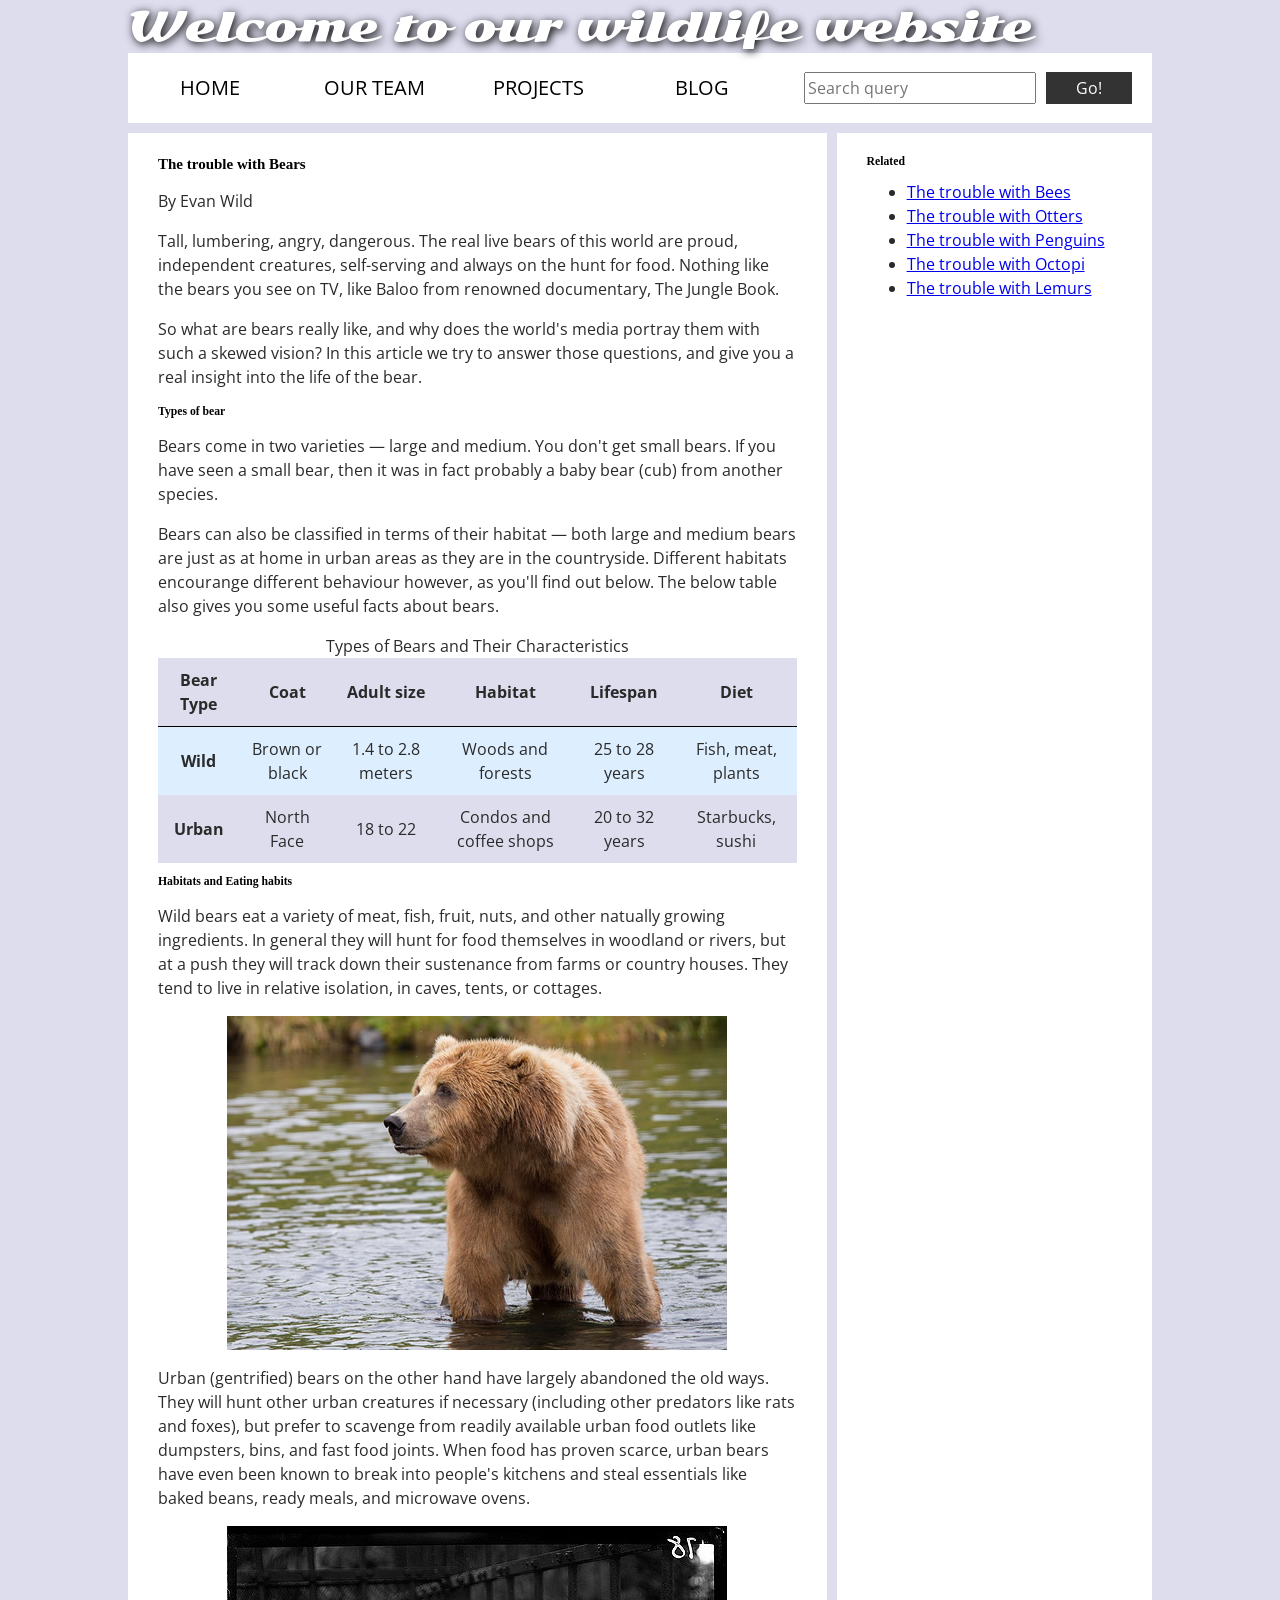
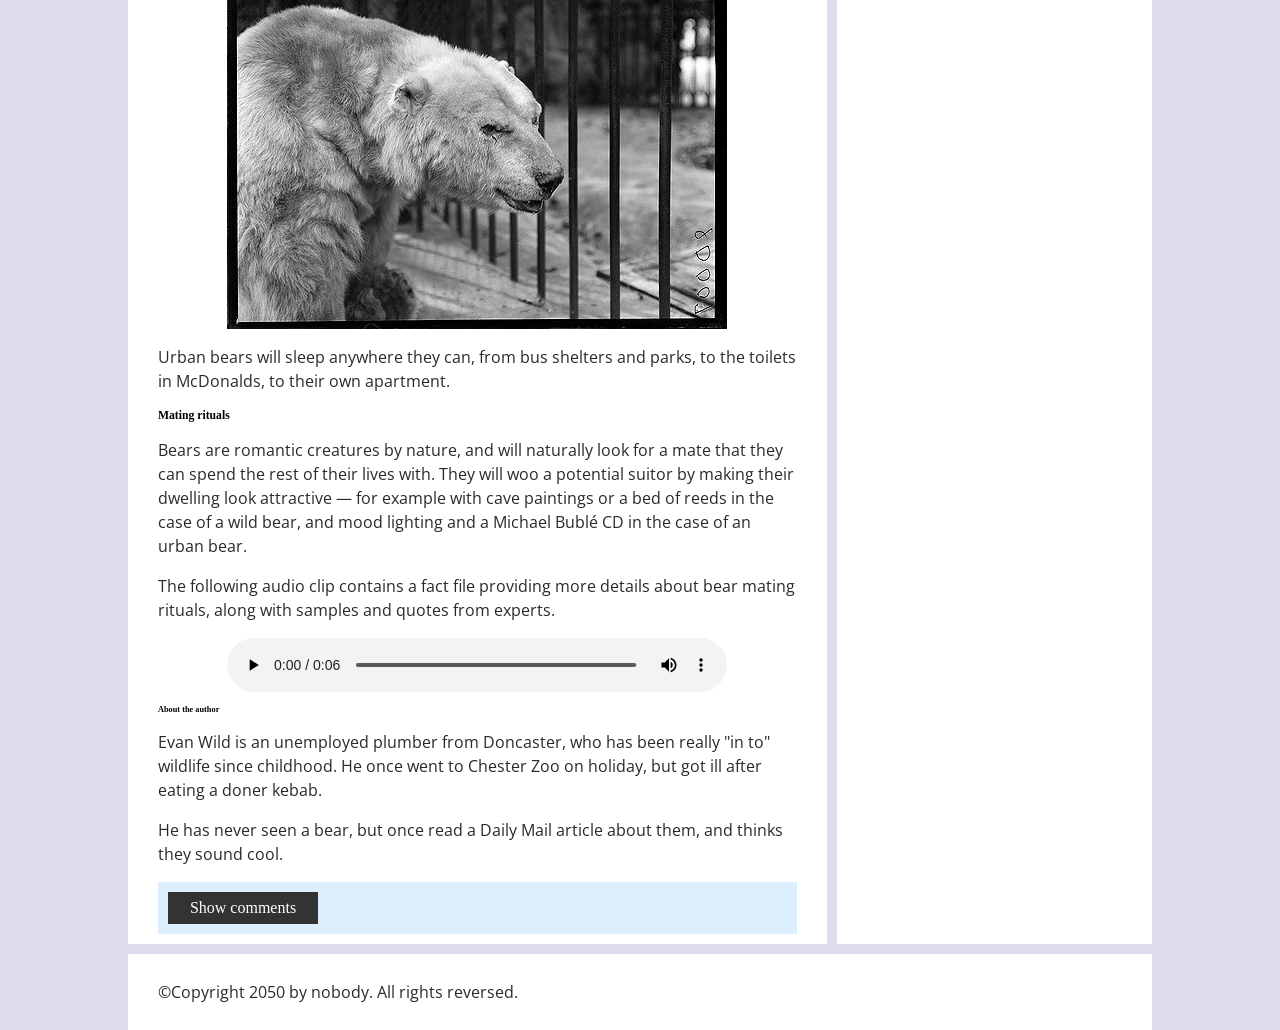
<file: Assignment 5 - Web Accessibility/index.html>
<!--
    Name: Iman Hossein Gholizadeh
    File: index.html
    Date: December 10,2023
    Description: In this assignment we diagnose and fix a number of accessibillity issues in a simple site.
-->
<!DOCTYPE html>
<html>

<head>
  <meta charset="utf-8">
  <title>Accessibility assessment</title>
  <link href="https://fonts.googleapis.com/css?family=Open+Sans+Condensed:300|Sonsie+One" rel="stylesheet"
    type="text/css">
  <link rel="stylesheet" href="style.css">
  <!-- the below three lines are a fix to get HTML5 semantic elements working in old versions of Internet Explorer-->
  <!-- [if lt IE 9]> -->
  <script src="http://html5shiv.googlecode.com/svn/trunk/html5.js"></script>
  <!-- <![endif] -->
</head>

<body>
  <div class="header">
    <font size="7">Welcome to our wildlife website</font>
  </div>
  <nav>
    <ul>
      <li><a href="#">Home</a></li>
      <li><a href="#">Our team</a></li>
      <li><a href="#">Projects</a></li>
      <li><a href="#">Blog</a></li>
    </ul>
    <form class="search">
      <label for="search" class="visually-hidden">Search query</label>
      <input type="search" name="q" id="search" placeholder="Search query">
      <input type="submit" value="Go!">
    </form>

  </nav>
  <main>
    <article>
      <h2>The trouble with Bears</h2>
      <p>By Evan Wild</p>
      <p>Tall, lumbering, angry, dangerous. The real live bears of this world are proud, independent creatures,
        self-serving and always on the hunt for food. Nothing like the bears you see on TV, like Baloo from renowned
        documentary, The Jungle Book.</p>
      <p>So what are bears really like, and why does the world's media portray them with such a skewed vision? In this
        article we try to answer those questions, and give you a real insight into the life of the bear.</p>
      <h3>Types of bear</h3>
      <p>
        Bears come in two varieties — large and medium. You don't get small bears. If you have seen a small bear, then
        it
        was in fact probably a baby bear (cub) from another species.
      </p>
      <p>
        Bears can also be classified in terms of their habitat — both large and medium bears are just as at home in
        urban
        areas as they are in the countryside. Different habitats encourange different behaviour however, as you'll find
        out below. The below table also gives you some useful facts about bears.
      </p>
      <table>
        <caption>Types of Bears and Their Characteristics</caption>
        <thead>
          <tr>
            <th scope="col">Bear Type</th>
            <th scope="col">Coat</th>
            <th scope="col">Adult size</th>
            <th scope="col">Habitat</th>
            <th scope="col">Lifespan</th>
            <th scope="col">Diet</th>
          </tr>
        </thead>
        <tbody>
          <tr>
            <th scope="row">Wild</th>
            <td>Brown or black</td>
            <td>1.4 to 2.8 meters</td>
            <td>Woods and forests</td>
            <td>25 to 28 years</td>
            <td>Fish, meat, plants</td>
          </tr>
          <tr>
            <th scope="row">Urban</th>
            <td>North Face</td>
            <td>18 to 22</td>
            <td>Condos and coffee shops</td>
            <td>20 to 32 years</td>
            <td>Starbucks, sushi</td>
          </tr>
        </tbody>
      </table>

      <h3>Habitats and Eating habits</h3>
      <p>
        Wild bears eat a variety of meat, fish, fruit, nuts, and other natually growing ingredients. In general they
        will
        hunt for food themselves in woodland or rivers, but at a push they will track down their sustenance from farms
        or
        country houses. They tend to live in relative isolation, in caves, tents, or cottages.
      </p>
      <img src="media/wild-bear.jpg">
      <p>
        Urban (gentrified) bears on the other hand have largely abandoned the old ways. They will hunt other urban
        creatures if necessary (including other predators like rats and foxes), but prefer to scavenge from readily
        available urban food outlets like dumpsters, bins, and fast food joints. When food has proven scarce, urban
        bears
        have even been known to break into people's kitchens and steal essentials like baked beans, ready meals, and
        microwave ovens.
      </p>
      <img src="media/urban-bear.jpg">
      <p>
        Urban bears will sleep anywhere they can, from bus shelters and parks, to the toilets in McDonalds, to their own
        apartment.
      </p>
      <h3>Mating rituals</h3>
      <p>Bears are romantic creatures by nature, and will naturally look for a mate that they can spend the rest of
        their
        lives with. They will woo a potential suitor by making their dwelling look attractive — for example with cave
        paintings or a bed of reeds in the case of a wild bear, and mood lighting and a Michael Bublé CD in the case of
        an
        urban bear.</p>
      <p>The following audio clip contains a fact file providing more details about bear mating rituals, along with
        samples
        and quotes from experts.</p>
      <audio controls>
        <source src="media/bear.mp3" type="audio/mp3">
        <source src="media/bear.ogg" type="audio/ogg">
        <p>It looks like your browser doesn't support HTML5 audio players.</p>
        <button onclick="playAudio()">Play</button>
        <button onclick="pauseAudio()">Pause</button>
      </audio>
      <aside>
        <h5>About the author</h5>
        <p>Evan Wild is an unemployed plumber from Doncaster, who has been really "in to" wildlife since childhood. He
          once
          went to Chester Zoo on holiday, but got ill after eating a doner kebab.</p>
        <p>He has never seen a bear, but once read a Daily Mail article about them, and thinks they sound cool.</p>
      </aside>
      <section class="comments">
        <div class="show-hide" tabindex="0" role="button" aria-pressed="false">Show comments</div>
        <div class="comment-wrapper">
          <h3>Add comment</h3>
          <form class="comment-form">
            <div class="flex-pair">
              <label for="name">Your name:</label>
              <input type="text" name="name" id="name" placeholder="Enter your name">
            </div>
            <div class="flex-pair">
              <label for="comment">Your comment:</label>
              <input type="text" name="comment" id="comment" placeholder="Enter your comment">
            </div>
            <div>
              <input type="submit" value="Submit comment">
            </div>
          </form>

          <h3>Comments</h3>
          <ul class="comment-container">
            <li>
              <p>Bob Fossil</p>
              <p>Oh I am so glad you taught me all about the big brown angry guys in the woods. With their sniffing
                little noses and their bad attitudes, they can sure be a menace — I was thinking of putting them all in
                a truck and driving them outta here. I run a zoo, you know.</p>
            </li>
          </ul>
        </div>
      </section>
    </article>
    <div class="secondary">
      <h3>Related</h3>
      <ul>
        <li><a href="#">The trouble with Bees</a></li>
        <li><a href="#">The trouble with Otters</a></li>
        <li><a href="#">The trouble with Penguins</a></li>
        <li><a href="#">The trouble with Octopi</a></li>
        <li><a href="#">The trouble with Lemurs</a></li>
      </ul>
    </div>
  </main>
  <footer>
    <p>©Copyright 2050 by nobody. All rights reversed.</p>
  </footer>
  <script src="main.js"></script>
</body>

</html>
</file>
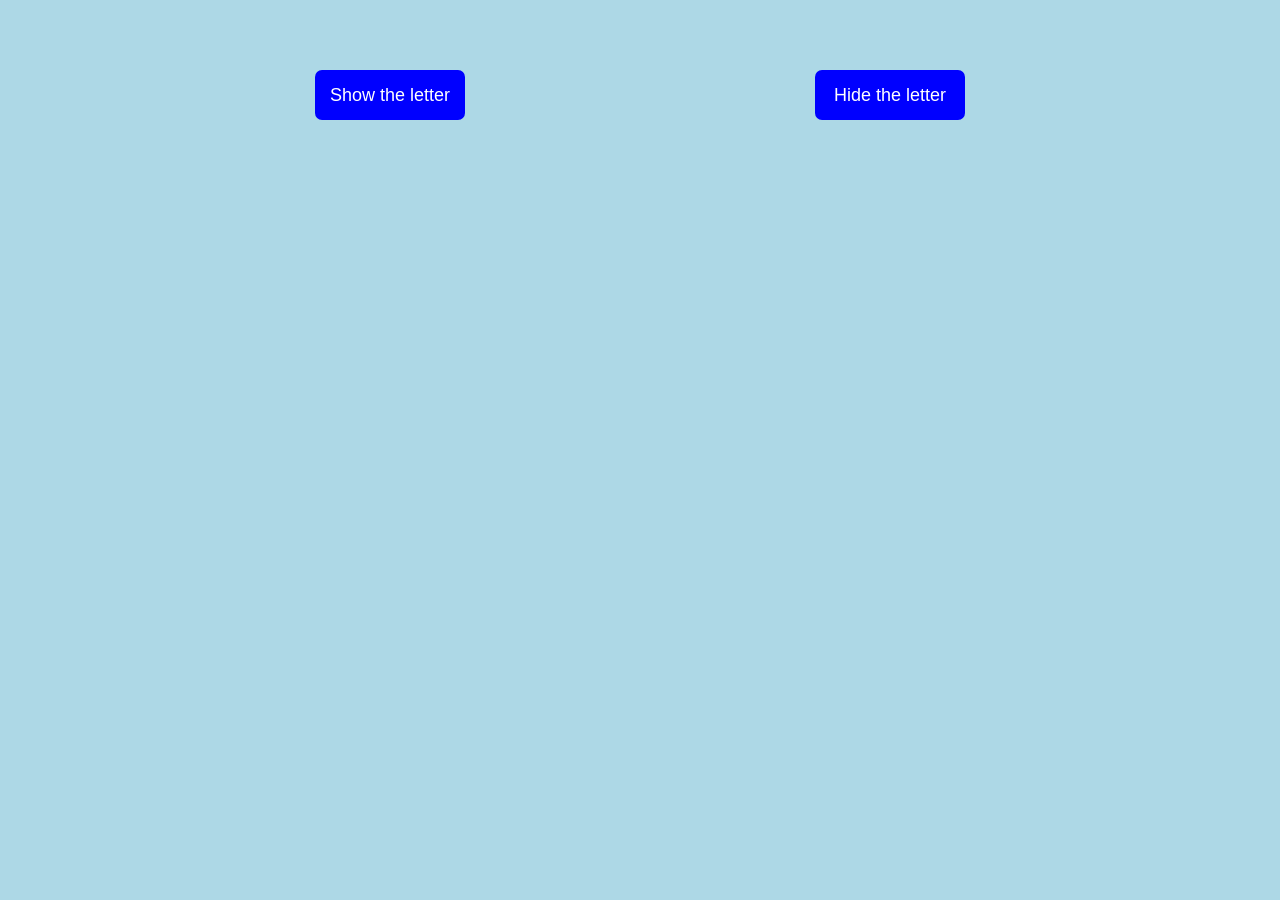
<file: Assingment 1/index.html>
<!--
    Name: Iman Hossein Gholizadeh
    File: index.html
    Date: 17 September 2023
    This is the Assignment 1 page for Web Development - Fundumentals (INFT1206)
-->
<!DOCTYPE html>
<html lang="en">

<head>
    <meta charset="UTF-8">
    <meta name="viewport" content="width=device-width, initial-scale=1.0">
    <meta name="author" content="Dr. Eleanor Gaye">
    <title>Assignment 1</title>
    <link rel="stylesheet" type="text/css" href="style.css">
</head>

<body>
    <div class="show-letter">
        <button id="showButton" class="button">Show the letter</button>
        <button id="hideButton" class="button">Hide the letter</button>
    </div>
    <div id="letter" class="letter">
        <div class="sender">
            <i>
                <strong>Dr. Eleanor Gave</strong><br />
                Awesome Science faculty<br>
                <address>
                    University of Awesome<br>
                    Bobtown, CA 99999,<br>
                    USA<br>
                </address>
                <strong>Tel:</strong>123-456-7890<br />
                <strong>Email:</strong>no_reply@ example.com<br /><br />
                <time>20 January 2016</time>
            </i>
        </div>
        <div class="receiver">
            <i>
                <strong>Miss Eileen Dover</strong><br />
                4321 C1038 Top Edge<br>
                Dover, C79 XXX<br>
                UK<br>
            </i>
        </div>
        <h1>Re: Eileen Dover university application</h1>
        <p>
            Dear Eileen,<br>
            Thank you for your recent application to join us at the
            University of Awesome's science faculty to study as part of your <abbr
                title="Doctor of Philosophy">PhD</abbr> next year. I will answer your questions
            one by one, in the following sections.
        </p>
        <h2>Starting dates</h2>
        <p>
            We are happy to accommodate you starting your study with us at any time, however it would suit us better if
            you could start at the beginning of a semester, the start dates for each one are as follows:
        </p>
        <ul>
            <li>First semester: <time>9 September 2016</time> </li>
            <li>Second semester: <time>15 January 2017</time></li>
            <li>Third semester: <time>2 May 2017</time></li>
        </ul>
        <p>
            Please let me know if this is ok, and if so which start date you would prefer.<br>
            You can find more information about <a
                href="https://durhamcollege.ca/info-for/current-students/important-dates">important university dates</a>
            on our website.
        </p>
        <h2>Subjects of study</h2>
        <p>
            At the Awesome Science Faculty, we have a pretty open-minded research facility — as long as the subjects
            fall somewhere in the realm of science and technology. You seem like an intelligent, dedicated researcher,
            and
            just the kind of person we'd like to have on our team. Saying that, of the ideas you submitted we were most
            intrigued by are as follows, in miler of priority:
        </p>
        <ol>
            <li>Turning H<sub>2</sub>O into wine, and the health benefits of Resveratrol
                (C<sub>14</sub>H<sub>12</sub>O<sub>12</sub>.) </li>
            <li>Measuring the effect on performance of funk bassplayers at temperatures exceeding 30°C (86°F), when the
                audience size exponentially
                increases (effect of 3 &times; 10<sup>3</sup> increasing to 3 &times; 10<sup>4</sup>) </li>
            <li><abbr title="HyperText Markup Language">HTML</abbr> and <abbr title="Cascading Style Sheets">CSS</abbr>
                constructs for representing musical scores.
            </li>
        </ol>
        <p>
            So please can you provide more information on each of these subjects, including how long you'd expect the
            research to take, required staff and other resources, and anything else you think we'd need to know? Thanks.
        </p>
        <h2>Exotic dance moves</h2>
        Yes, you are right! As part of my post-doctorate work, I did study exotic tribal dances. To answer your
        question, my favourite dances are as follows, with definitions:<br>

        <dl>
            <dt>Polynesian chicken dance</dt>
            <dd>A little Imo.m but very influential dance dating back as far as 300<abbr
                    title="Before Christ">BC</abbr>, a whole village
                would dance around in a circle like chickens, to encourage their livestock to be "fruitful".</dd>
            <dt>Icelandic brownian</dt>
            <dd>shuffle Before the Icelanders developed fire as a means of getting warm, they used to practice this
                dance,
                which
                involved huddling dose together iv a circle on the floor, and shuffling their bodies around in
                imperceptibly
                tiny, very rapid movements. One of my fellow students used to say that he thought this dance inspired
                modem
                styles such as Twerking.</dd>
            <dt>Arctic robot dance</dt>
            <dd>An interesting example of historic misinformation, English explorers
                in the 1960s believed to have discovered a new dance style characterised by "robotic", stilted movemen,
                being practiced by inhabitants of Northern Alaska and Canada. Later on however it was discovered that
                they
                were just moving like this because they were really cold.
            </dd>
        </dl>
        For more of my research, see my <a href="https://link.springer.com/article/10.1007/s12119-010-9084-8">exotic
            dance research page.</a><br><br>
        Yours sincerely,<br><br>
        Dr Eleanor Gaye<br><br>
        University of Awesome motto: 'Se awesome to each other." -- The memoirs of Bill S Preston, <abbr
            title="Esquire">Esq</abbr>
    </div>
    <script src="fuctions.js"></script>
</body>

</html>
</file>
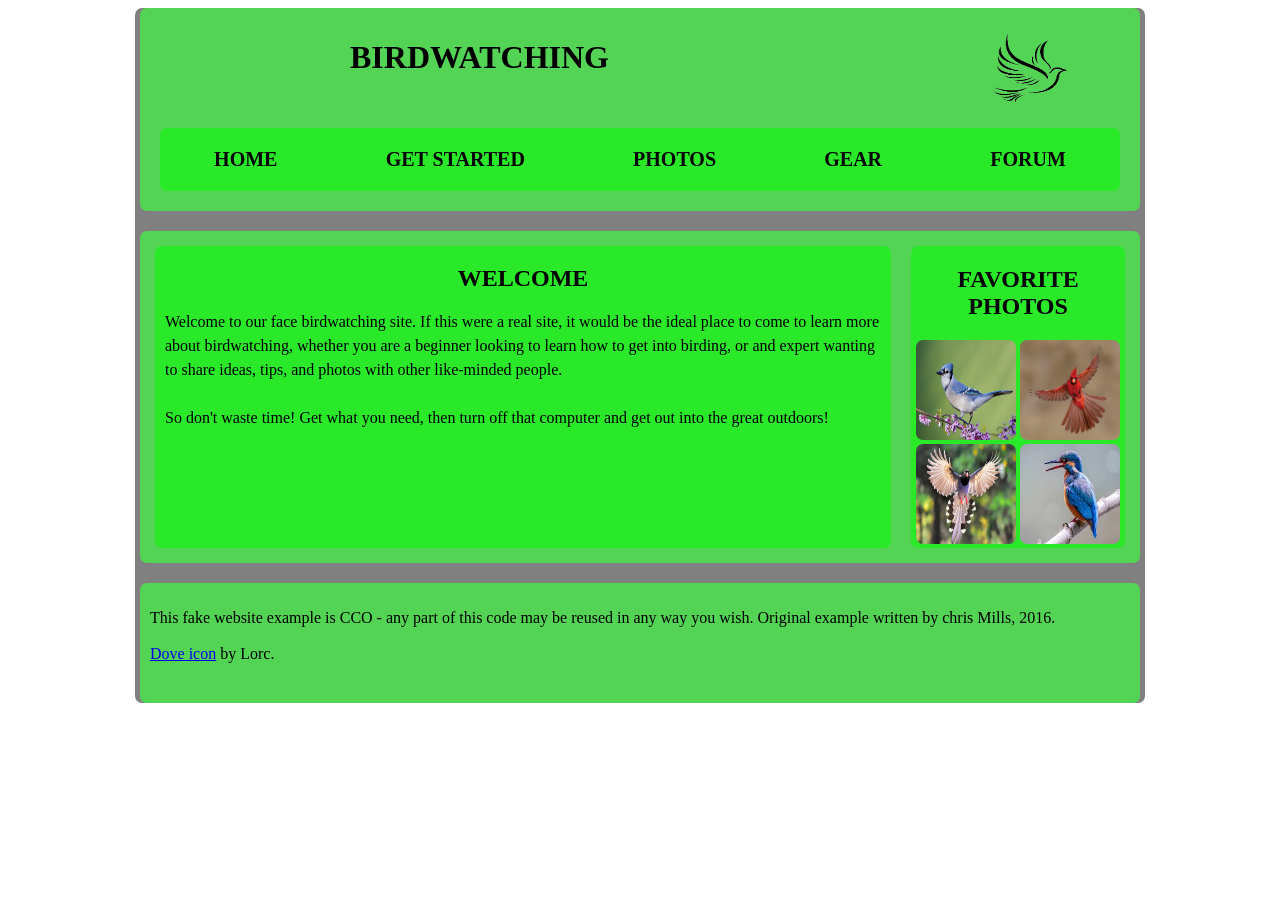
<file: Assignment 1 - HTML Overview/Page of content/index.html>
<!--
    Name: Iman Hossein Gholizadeh
    File: index.html
    Date: 18 September 2023
    This is the Assignment 1 page for Web Development - Fundumentals (INFT1206)
-->
<!DOCTYPE html>
<html lang="en">

<head>
    <meta charset="UTF-8">
    <meta name="viewport" content="width=device-width, initial-scale=1.0">
    <title>Structuring a page of content</title>
    <link rel="stylesheet" href="style.css">
</head>
<div class="main">
    <header class="header">
        <div class="header-top">
            <h1 style="margin-left: 200px;">BIRDWATCHING</h1>
            <img src="img/logo.png" width="200" height="100" alt="">
        </div>
        <nav class="nav">
            <span>HOME</span>
            <span>GET STARTED</span>
            <span>PHOTOS</span>
            <span>GEAR</span>
            <span>FORUM</span>
        </nav>
    </header>
    <main class="content">
        <section class="welcome">
            <h2 style="text-align: center;">WELCOME</h2>
            <P>Welcome to our face birdwatching site. If this were a real site, it would be the
                ideal place to come to learn more about birdwatching, whether you are a beginner
                looking to learn how to get into birding, or and expert wanting to share ideas,
                tips, and photos with other like-minded people.<br><br>
                So don't waste time! Get what you need, then turn off that computer and get out
                into the great outdoors!
            </P>
        </section>
        <aside class="favorite">
            <h2 style="text-align: center;">FAVORITE PHOTOS</h2>
            <div style="text-align: center;">
                <img src="img/bird1.webp" width="100" height="100" alt="">
                <img src="img/bird2.webp" width="100" height="100" alt="">
            </div>
            <div style="text-align: center;">
                <img src="img/bird3.jpg" width="100" height="100" alt="">
                <img src="img/bird4.jpeg" width="100" height="100" alt="">
            </div>

        </aside>
    </main>
    <footer class="footer">
        <p>
            This fake website example is CCO - any part of this code may be reused in any way you wish.
            Original example written by chris Mills, 2016.<br><br>
            <a href="https://developer.mozilla.org/">Dove icon</a> by Lorc.
        </p>
    </footer>
</div>

<body>

</body>

</html>
</file>
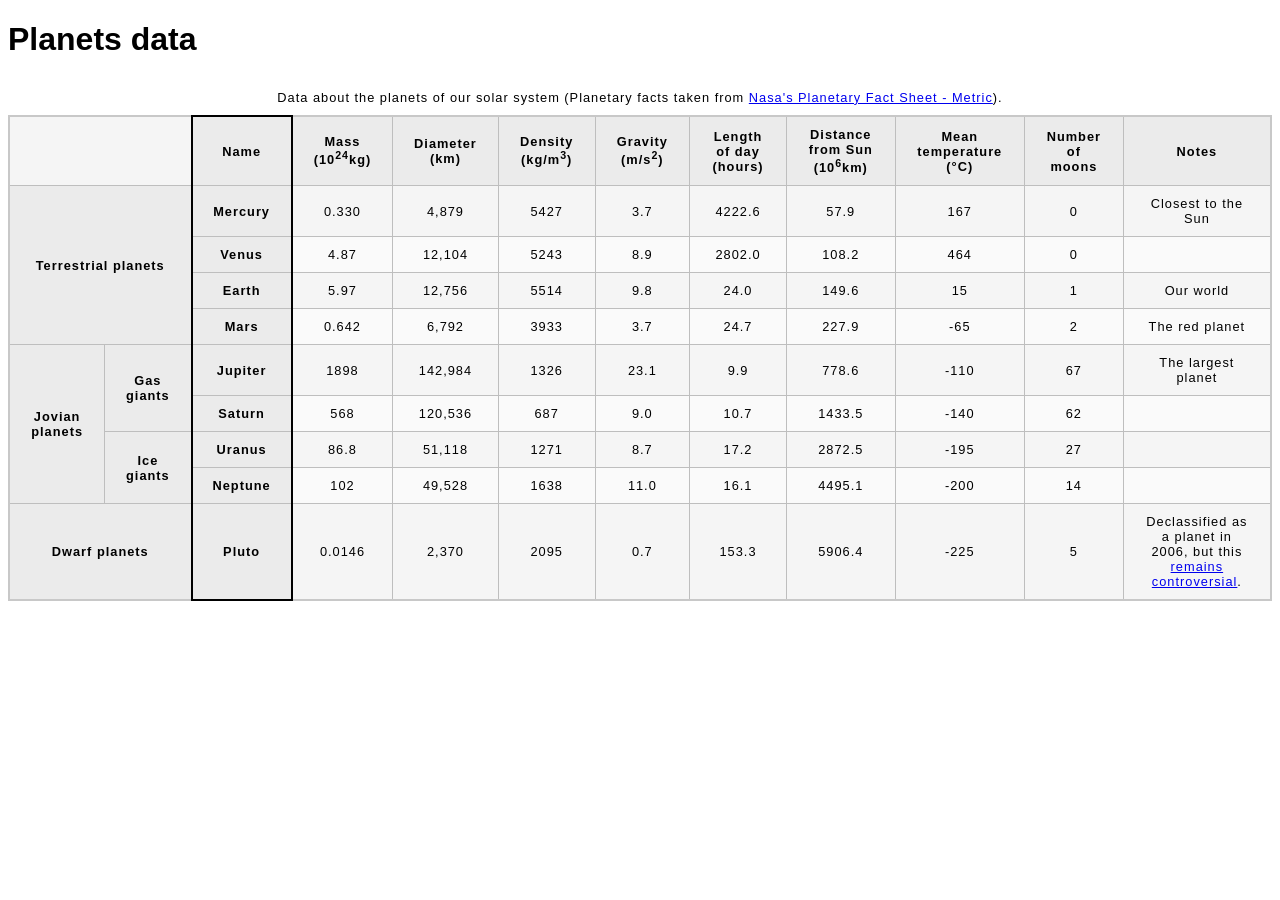
<file: Assignment 2 - HTML Multimedia and Tables/Structuring planet data/index.html>
<!--
    Name: Iman Hossein Gholizadeh
    File: index.html
    Date: October 2,2023
    In this assignment we make a table based on the data is provided.
-->
<!DOCTYPE html>
<html lang="en">

<head>
    <meta charset="utf-8">
    <meta name="viewport" content="width=device-width">
    <title>Planets data</title>
    <link href="style.css" rel="stylesheet" type="text/css">
</head>

<body>
    <h1>Planets data</h1>
    <table>
        <caption>Data about the planets of our solar system (Planetary facts taken from <a
                href="https://nssdc.gsfc.nasa.gov/planetary/factsheet/">Nasa's Planetary Fact Sheet - Metric</a>).
        </caption>
        <colgroup>
            <col span="2">
            <col style="border: 2px solid black">
            <col span="9">
        </colgroup>
        <thead>
            <tr>
                <td colspan="2"></td>
                <th scope="col">Name</th>
                <th scope="col">Mass (10<sup>24</sup>kg)</th>
                <th scope="col">Diameter (km)</th>
                <th scope="col">Density (kg/m<sup>3</sup>)</th>
                <th scope="col">Gravity (m/s<sup>2</sup>)</th>
                <th scope="col">Length of day (hours)</th>
                <th scope="col">Distance from Sun (10<sup>6</sup>km)</th>
                <th scope="col">Mean temperature (°C)</th>
                <th scope="col">Number of moons</th>
                <th scope="col">Notes</th>
            </tr>
        </thead>
        <tbody>
            <tr>
                <th rowspan="4" colspan="2" scope="rowgroup">Terrestrial planets</th>
                <th scope="row">Mercury</th>
                <td>0.330</td>
                <td>4,879</td>
                <td>5427</td>
                <td>3.7</td>
                <td>4222.6</td>
                <td>57.9</td>
                <td>167</td>
                <td>0</td>
                <td>Closest to the Sun</td>
            </tr>
            <tr>
                <th scope="row">Venus</th>
                <td>4.87</td>
                <td>12,104</td>
                <td>5243</td>
                <td>8.9</td>
                <td>2802.0</td>
                <td>108.2</td>
                <td>464</td>
                <td>0</td>
                <td></td>
            </tr>
            <tr>
                <th scope="row">Earth</th>
                <td>5.97</td>
                <td>12,756</td>
                <td>5514</td>
                <td>9.8</td>
                <td>24.0</td>
                <td>149.6</td>
                <td>15</td>
                <td>1</td>
                <td>Our world</td>
            </tr>
            <tr>
                <th scope="row">Mars</th>
                <td>0.642</td>
                <td>6,792</td>
                <td>3933</td>
                <td>3.7</td>
                <td>24.7</td>
                <td>227.9</td>
                <td>-65</td>
                <td>2</td>
                <td>The red planet</td>
            </tr>
            <tr>
                <th rowspan="4" scope="rowgroup">Jovian planets</th>
                <th rowspan="2" scope="rowgroup">Gas giants</th>
                <th scope="row">Jupiter</th>
                <td>1898</td>
                <td>142,984</td>
                <td>1326</td>
                <td>23.1</td>
                <td>9.9</td>
                <td>778.6</td>
                <td>-110</td>
                <td>67</td>
                <td>The largest planet</td>
            </tr>
            <tr>
                <th scope="row">Saturn</th>
                <td>568</td>
                <td>120,536</td>
                <td>687</td>
                <td>9.0</td>
                <td>10.7</td>
                <td>1433.5</td>
                <td>-140</td>
                <td>62</td>
                <td></td>
            </tr>
            <tr>
                <th rowspan="2" scope="rowgroup">Ice giants</th>
                <th scope="row">Uranus</th>
                <td>86.8</td>
                <td>51,118</td>
                <td>1271</td>
                <td>8.7</td>
                <td>17.2</td>
                <td>2872.5</td>
                <td>-195</td>
                <td>27</td>
                <td></td>
            </tr>
            <tr>
                <th scope="row">Neptune</th>
                <td>102</td>
                <td>49,528</td>
                <td>1638</td>
                <td>11.0</td>
                <td>16.1</td>
                <td>4495.1</td>
                <td>-200</td>
                <td>14</td>
                <td></td>
            </tr>
            <tr>
                <th colspan="2" scope="row">Dwarf planets</th>
                <th scope="row">Pluto</th>
                <td>0.0146</td>
                <td>2,370</td>
                <td>2095</td>
                <td>0.7</td>
                <td>153.3</td>
                <td>5906.4</td>
                <td>-225</td>
                <td>5</td>
                <td>Declassified as a planet in 2006, but this <a
                        href="https://www.usatoday.com/story/tech/2014/10/02/pluto-planet-solar-system/16578959/">remains
                        controversial</a>.</td>
            </tr>
        </tbody>
    </table>

</body>

</html>
</file>
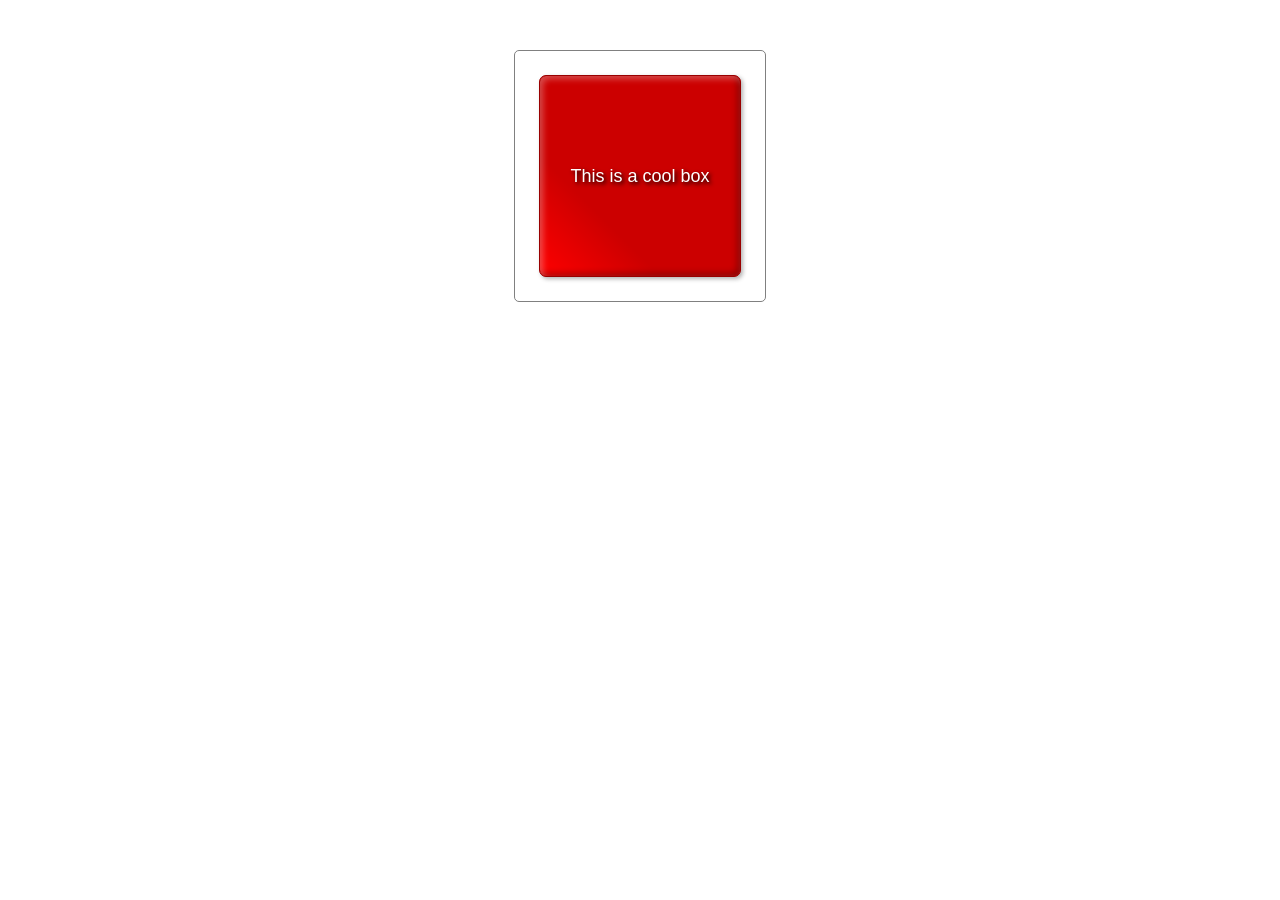
<file: Assignment 3 - CSS/A cool-looking box/index.html>
<!--
    Name: Iman Hossein Gholizadeh
    File: index.html
    Date: October 17,2023
    In this assignment we make a cool-looking boxes by trying to create an eye-catching box.
-->
<!DOCTYPE html>
<html lang="en-us">

<head>
    <meta charset="utf-8">
    <meta name="viewport" content="width=device-width">
    <title>Cool box</title>
    <link rel="stylesheet" href="./styles.css">
</head>

<body>
    <div class="box">
        <p class="text">This is a cool box</p>
    </div>
</body>

</html>
</file>
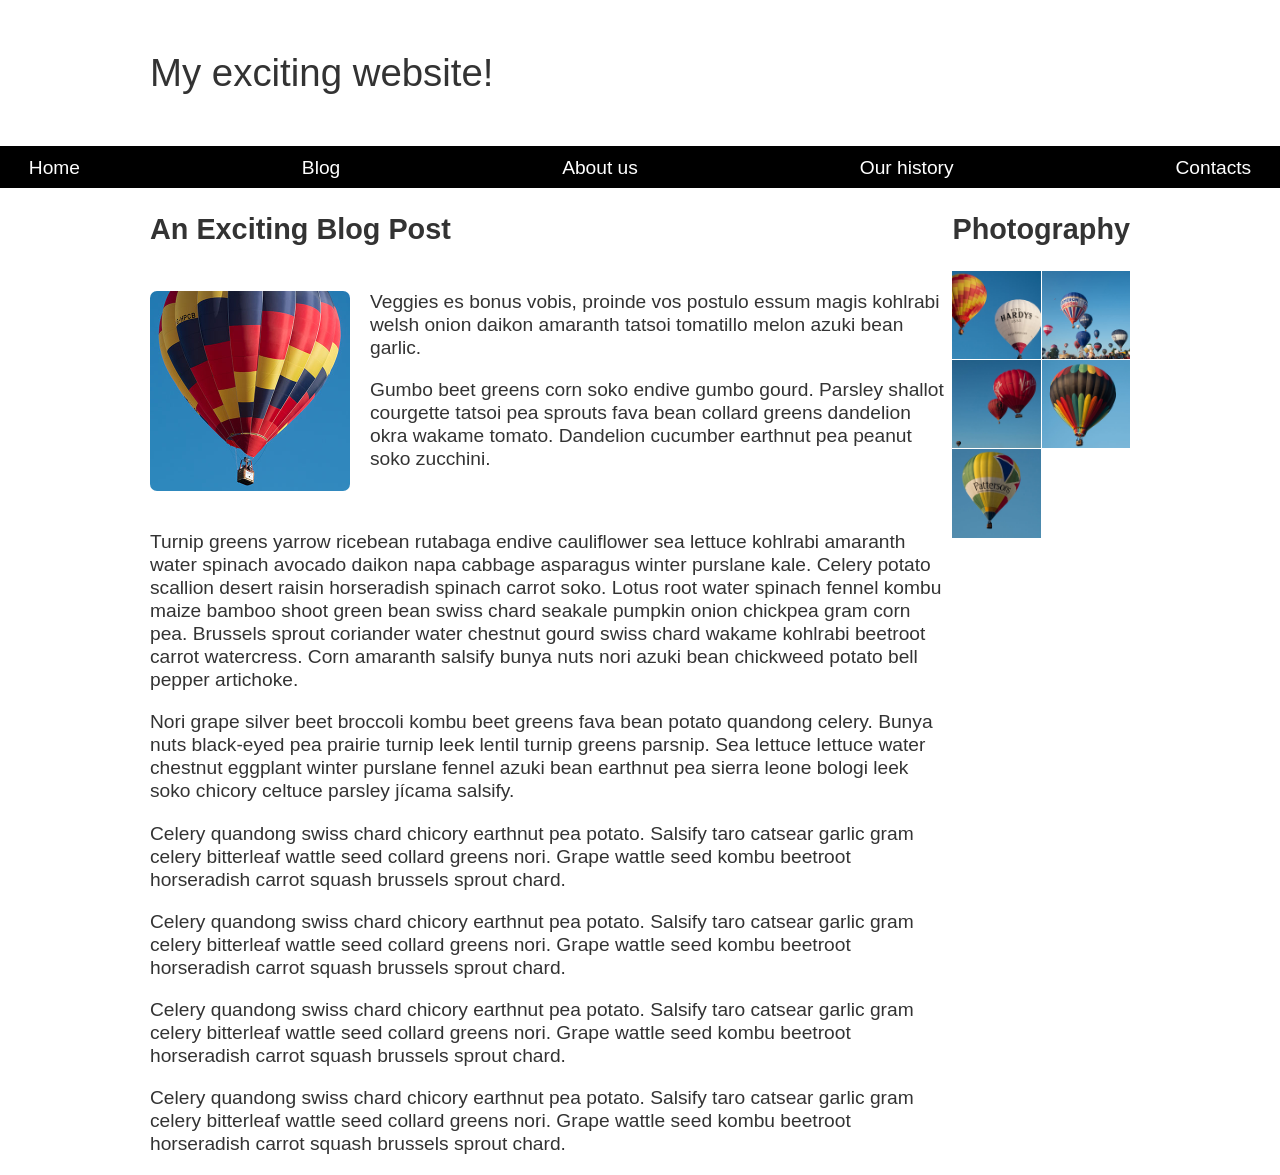
<file: Assignment 3 - CSS/Fundamental layout comprehension/index.html>
<!--
    Name: Iman Hossein Gholizadeh
    File: index.html
    Date: October 20,2023
    In this assignment we develop a simple webpage layout and using a variety of techniques.
-->
<!DOCTYPE html>
<html lang="en-us">

<head>
    <meta charset="utf-8">
    <meta name="viewport" content="width=device-width, initial-scale=1">
    <title>Layout Task</title>
    <link href="styles.css" rel="stylesheet" type="text/css">
</head>

<body>

    <div class="logo">
        My exciting website!
    </div>

    <nav id="navbar">
        <ul>
            <li>
                <a href="">Home</a>
            </li>
            <li>
                <a href="">Blog</a>
            </li>
            <li>
                <a href="">About us</a>
            </li>
            <li>
                <a href="">Our history</a>
            </li>
            <li>
                <a href="">Contacts</a>
            </li>
        </ul>
    </nav>

    <main class="grid">
        <article>
            <h1>
                An Exciting Blog Post
            </h1>
            <div class="image_wrapped">
                <img src="images/balloon-sq6.jpg" alt="placeholder" class="feature">
                <div>
                    <p>Veggies es bonus vobis, proinde vos postulo essum magis kohlrabi welsh onion daikon amaranth
                        tatsoi
                        tomatillo melon
                        azuki bean garlic.</p>

                    <p>Gumbo beet greens corn soko endive gumbo gourd. Parsley shallot courgette tatsoi pea sprouts fava
                        bean
                        collard greens
                        dandelion okra wakame tomato. Dandelion cucumber earthnut pea peanut soko zucchini.</p>
                </div>
            </div>
            <p>Turnip greens yarrow ricebean rutabaga endive cauliflower sea lettuce kohlrabi amaranth water spinach
                avocado daikon
                napa cabbage asparagus winter purslane kale. Celery potato scallion desert raisin horseradish spinach
                carrot soko.
                Lotus root water spinach fennel kombu maize bamboo shoot green bean swiss chard seakale pumpkin onion
                chickpea gram
                corn pea. Brussels sprout coriander water chestnut gourd swiss chard wakame kohlrabi beetroot carrot
                watercress.
                Corn amaranth salsify bunya nuts nori azuki bean chickweed potato bell pepper artichoke.</p>

            <p>Nori grape silver beet broccoli kombu beet greens fava bean potato quandong celery. Bunya nuts black-eyed
                pea prairie
                turnip leek lentil turnip greens parsnip. Sea lettuce lettuce water chestnut eggplant winter purslane
                fennel azuki
                bean earthnut pea sierra leone bologi leek soko chicory celtuce parsley jícama salsify.</p>

            <p>Celery quandong swiss chard chicory earthnut pea potato. Salsify taro catsear garlic gram celery
                bitterleaf wattle
                seed collard greens nori. Grape wattle seed kombu beetroot horseradish carrot squash brussels sprout
                chard.</p>
            <p>Celery quandong swiss chard chicory earthnut pea potato. Salsify taro catsear garlic gram celery
                bitterleaf wattle
                seed collard greens nori. Grape wattle seed kombu beetroot horseradish carrot squash brussels sprout
                chard.</p>
            <p>Celery quandong swiss chard chicory earthnut pea potato. Salsify taro catsear garlic gram celery
                bitterleaf wattle
                seed collard greens nori. Grape wattle seed kombu beetroot horseradish carrot squash brussels sprout
                chard.</p>
            <p>Celery quandong swiss chard chicory earthnut pea potato. Salsify taro catsear garlic gram celery
                bitterleaf wattle
                seed collard greens nori. Grape wattle seed kombu beetroot horseradish carrot squash brussels sprout
                chard.</p>

        </article>

        <aside>
            <h2>
                Photography
            </h2>
            <ul class="photos">
                <li>
                    <img src="images/balloon-sq1.jpg" alt="placeholder">
                </li>
                <li>
                    <img src="images/balloon-sq2.jpg" alt="placeholder">
                </li>
                <li>
                    <img src="images/balloon-sq3.jpg" alt="placeholder">
                </li>
                <li>
                    <img src="images/balloon-sq4.jpg" alt="placeholder">
                </li>
                <li>
                    <img src="images/balloon-sq5.jpg" alt="placeholder">
                </li>
            </ul>

        </aside>
    </main>

</body>

</html>
</file>
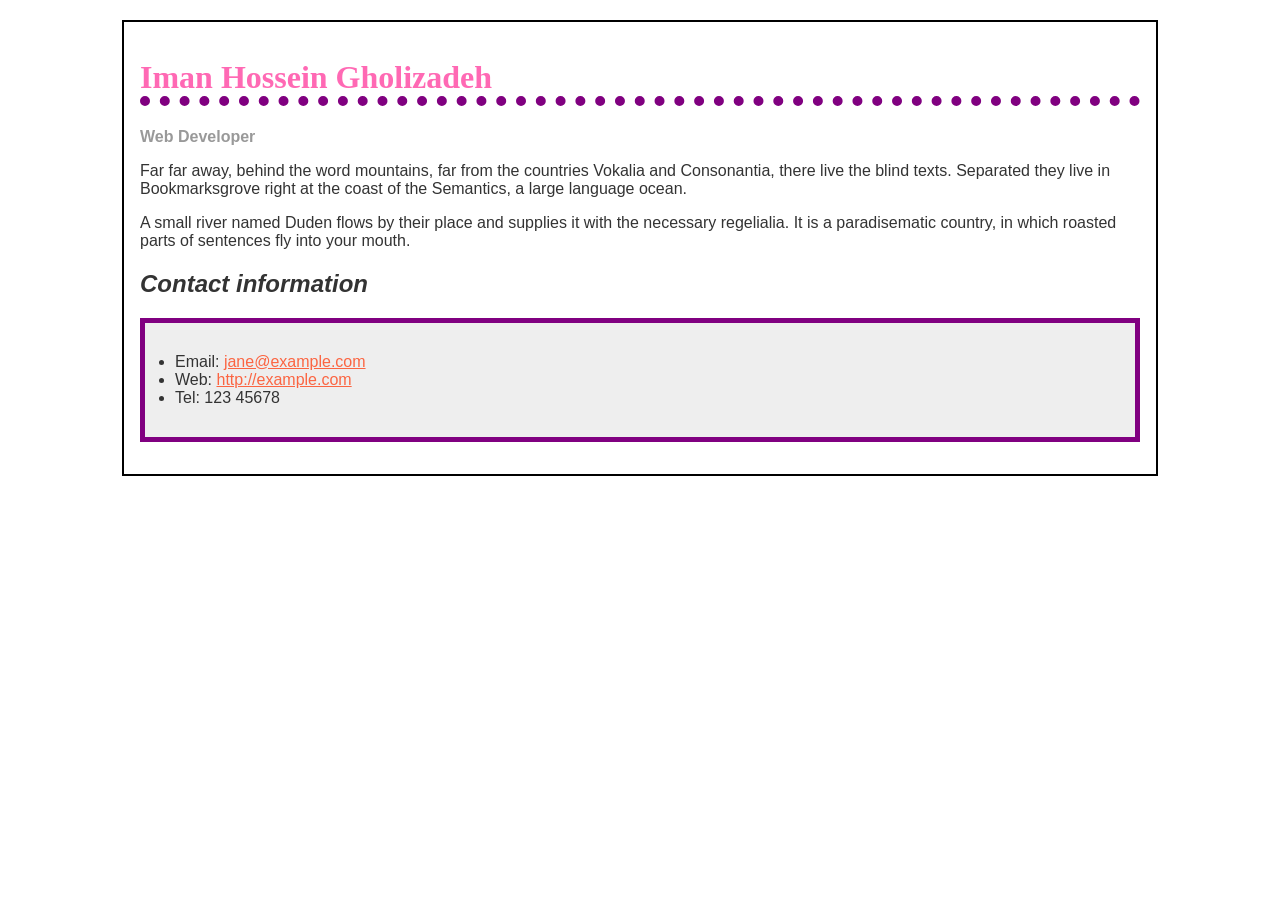
<file: Assignment 3 - CSS/Styling a biography page/index.html>
<!--
    Name: Iman Hossein Gholizadeh
    File: index.html
    Date: October 17,2023
    In this assignment we make a biography page and style it.
-->
<!doctype html>
<html lang="en">

<head>
    <meta charset="utf-8" />
    <meta name="viewport" content="width=device-width" />
    <title>Formatting a biography</title>
    <link rel="stylesheet" href="./Styles.css">
</head>

<body>
    <h1>Iman Hossein Gholizadeh</h1>
    <div class="job-title">Web Developer</div>
    <p>
        Far far away, behind the word mountains, far from the countries Vokalia
        and Consonantia, there live the blind texts. Separated they live in
        Bookmarksgrove right at the coast of the Semantics, a large language
        ocean.
    </p>

    <p>
        A small river named Duden flows by their place and supplies it with the
        necessary regelialia. It is a paradisematic country, in which roasted
        parts of sentences fly into your mouth.
    </p>

    <h2>Contact information</h2>
    <ul>
        <li>
            Email:
            <a href="mailto:jane@example.com">jane@example.com</a>
        </li>
        <li>
            Web:
            <a href="http://example.com">http://example.com</a>
        </li>
        <li>Tel: 123 45678</li>
    </ul>
</body>

</html>
</file>
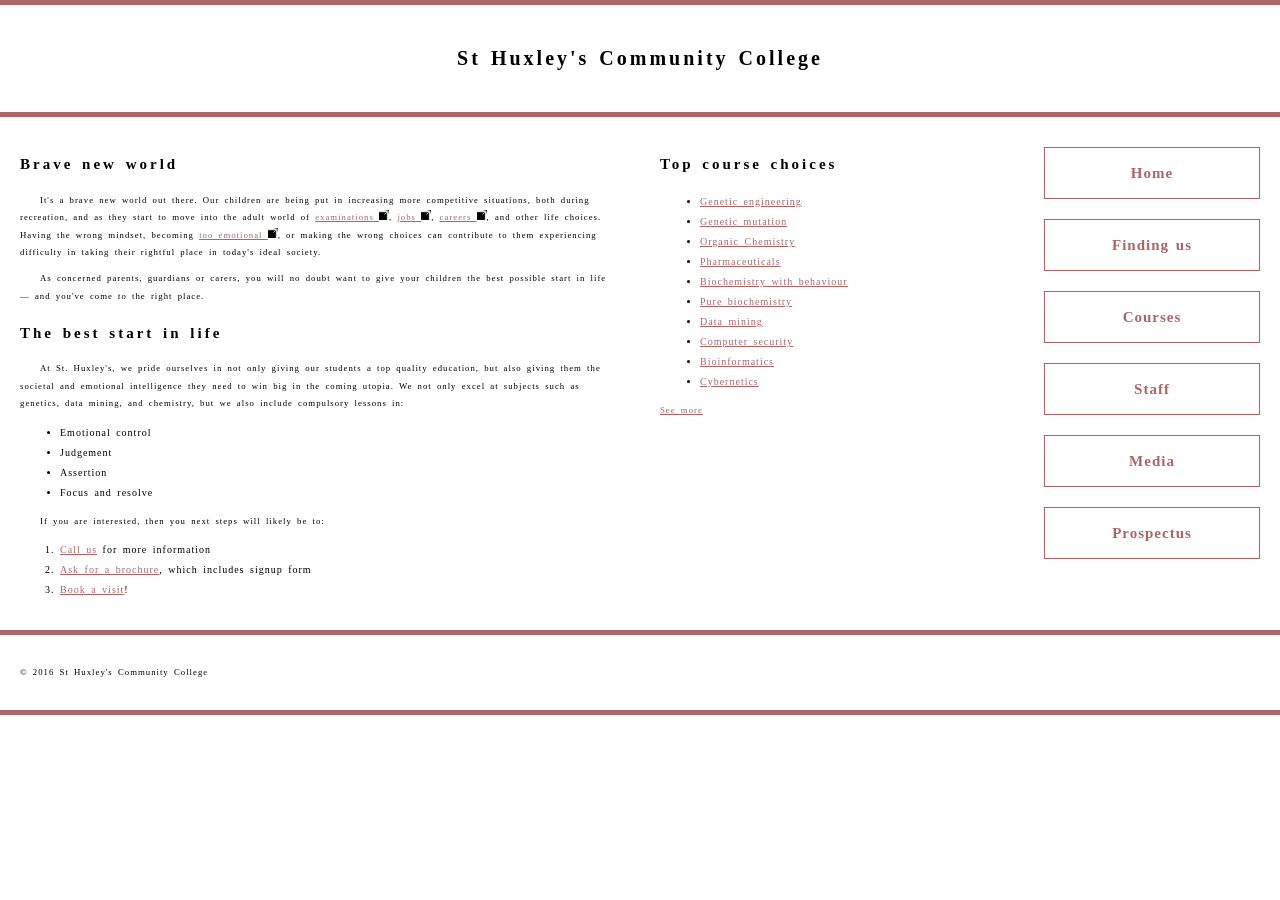
<file: Assignment 3 - CSS/Typesetting a community school homepage/index.html>
<!--
    Name: Iman Hossein Gholizadeh
    File: index.html
    Date: October 17,2023
    In this assignment we make schools home page and style it.
-->
<!DOCTYPE html>
<html lang="en-us">

<head>
    <meta charset="utf-8">
    <meta name="viewport" content="width=device-width">
    <title>St Huxley's Community College</title>
    <link href="styles.css" type="text/css" rel="stylesheet">
</head>

<body>

    <header>
        <h1>St Huxley's Community College</h1>
    </header>

    <section>
        <h2>Brave new world</h2>

        <p>It's a brave new world out there. Our children are being put in increasing more competitive situations, both
            during recreation, and as they start to move into the adult world of <a
                href="https://en.wikipedia.org/wiki/Examination">examinations <img src="icons/external-link.png"
                    alt="external-link" width="10px" height="10px"></a>, <a
                href="https://en.wikipedia.org/wiki/Jobs">jobs <img src="icons/external-link.png" alt="external-link"
                    width="10px" height="10px"></a>,
            <a href="https://en.wikipedia.org/wiki/Career">careers <img src="icons/external-link.png"
                    alt="external-link" width="10px" height="10px"></a>, and other life choices. Having the wrong
            mindset, becoming <a href="https://en.wikipedia.org/wiki/Emotion">too emotional <img
                    src="icons/external-link.png" alt="external-link" width="10px" height="10px"></a>, or making the
            wrong
            choices can contribute to them experiencing difficulty in taking their rightful place in today's ideal
            society.
        </p>

        <p>As concerned parents, guardians or carers, you will no doubt want to give your children the best possible
            start in life — and you've come to the right place.</p>

        <h2>The best start in life</h2>

        <p>At St. Huxley's, we pride ourselves in not only giving our students a top quality education, but also giving
            them the societal and emotional intelligence they need to win big in the coming utopia. We not only excel at
            subjects such as genetics, data mining, and chemistry, but we also include compulsory lessons in:</p>

        <ul>
            <li>Emotional control</li>
            <li>Judgement</li>
            <li>Assertion</li>
            <li>Focus and resolve</li>
        </ul>

        <p>If you are interested, then you next steps will likely be to:</p>

        <ol>
            <li><a href="#">Call us</a> for more information</li>
            <li><a href="#">Ask for a brochure</a>, which includes signup form</li>
            <li><a href="#">Book a visit</a>!</li>
        </ol>
    </section>

    <aside>

        <h2>Top course choices</h2>

        <ul>
            <li><a href="#">Genetic engineering</a></li>
            <li><a href="#">Genetic mutation</a></li>
            <li><a href="#">Organic Chemistry</a></li>
            <li><a href="#">Pharmaceuticals</a></li>
            <li><a href="#">Biochemistry with behaviour</a></li>
            <li><a href="#">Pure biochemistry</a></li>
            <li><a href="#">Data mining</a></li>
            <li><a href="#">Computer security</a></li>
            <li><a href="#">Bioinformatics</a></li>
            <li><a href="#">Cybernetics</a></li>
        </ul>

        <p><a href="#">See more</a></p>

    </aside>

    <nav>

        <ul>
            <li><a href="#">Home</a></li>
            <li><a href="#">Finding us</a></li>
            <li><a href="#">Courses</a></li>
            <li><a href="#">Staff</a></li>
            <li><a href="#">Media</a></li>
            <li><a href="#">Prospectus</a></li>
        </ul>

    </nav>

    <footer>

        <p>&copy; 2016 St Huxley's Community College</p>

    </footer>

</body>

</html>
</file>
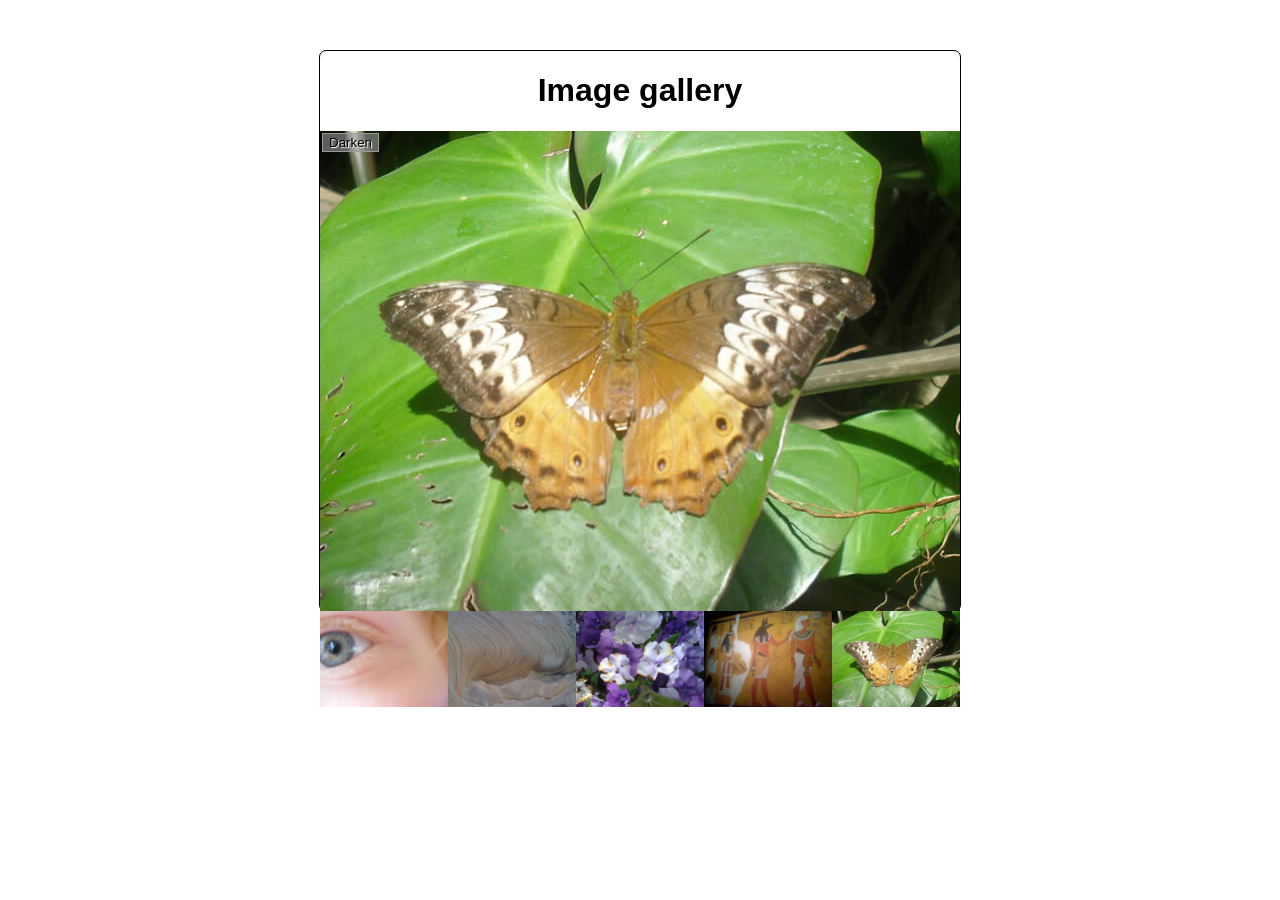
<file: Assignment 4- JavaScript/Image gallery/index.html>
<!--
    Name: Iman Hossein Gholizadeh
    File: index.html
    Date: November 22,2023
    Description: In this assignment we make a JavaScript image gallery.
-->
<!DOCTYPE html>
<html lang="en-us">

<head>
  <meta charset="utf-8">

  <title>Image gallery</title>

  <link rel="stylesheet" href="style.css">

</head>

<body>
  <h1>Image gallery</h1>

  <div class="full-img">
    <img class="displayed-img" src="images/pic5.jpg" alt="Butterfly">
    <div class="overlay"></div>
    <button class="dark">Darken</button>
  </div>

  <div class="thumb-bar">


  </div>
  <script src="main.js"></script>
</body>

</html>
</file>
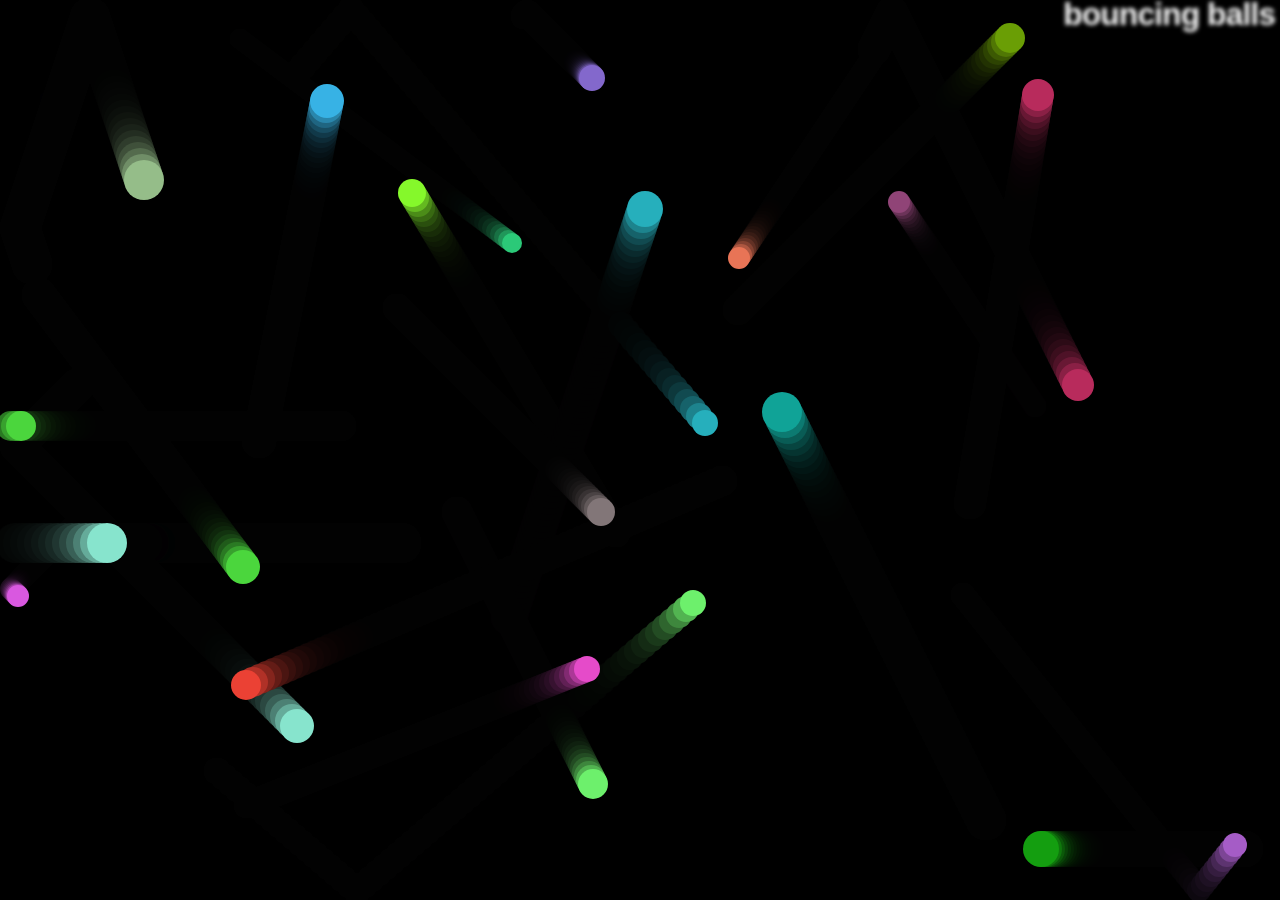
<file: Assignment 4- JavaScript/Object building practice/index.html>
<!--
    Name: Iman Hossein Gholizadeh
    File: index.html
    Date: November 22,2023
    Description: In this assignment we make a bouncing balls demo.
-->
<!DOCTYPE html>
<html lang="en-us">

<head>
    <meta charset="utf-8">
    <meta name="viewport" content="width=device-width">
    <title>Bouncing balls</title>
    <link rel="stylesheet" href="style.css">
</head>

<body>
    <h1>bouncing balls</h1>
    <canvas></canvas>

    <script src="main.js"></script>
</body>

</html>
</file>
<file: Assignment 5 - Web Accessibility/style.css>
/* || General setup */

html,
body {
  margin: 0;
  padding: 0;
}

html {
  font-size: 10px;
  background-color: #dde;
}

body {
  width: 80%;
  min-width: 1024px;
  margin: 0 auto;
}

/* || typography */

font[size="7"],
font[size="6"],
font[size="5"] {
  font-family: "Sonsie One", cursive;
  color: #2a2a2a;
}

p,
input,
li,
table,
label {
  font-family: "Open Sans Condensed", sans-serif;
  color: #2a2a2a;
}

font[size="7"] {
  font-size: 4rem;
  text-align: center;
  color: white;
  text-shadow: 2px 2px 10px black;
}

font[size="6"] {
  font-size: 3rem;
  text-align: center;
}

font[size="5"] {
  font-size: 2.2rem;
}

p,
li,
table {
  font-size: 1.6rem;
  line-height: 1.5;
}

/* || header layout */

nav,
article,
footer,
.secondary {
  background-color: white;
}

article,
footer,
.secondary {
  padding: 10px 30px;
}

article {
  margin-right: 10px;
}

nav {
  height: 50px;
  background-color: ff80ff;
  display: flex;
  padding: 1% 0;
  margin-bottom: 10px;
}

nav ul {
  padding: 0;
  list-style-type: none;
  flex: 2;
  display: flex;
}

nav li {
  display: inline;
  text-align: center;
  flex: 1;
}

nav a {
  display: inline-block;
  font-size: 2rem;
  text-transform: uppercase;
  text-decoration: none;
  color: black;
}

nav .search {
  flex: 1;
  display: flex;
  align-items: center;
  height: 100%;
  padding: 0 2em;
}

.search input {
  font-size: 1.6rem;
  height: 32px;
}

.search input[type="search"] {
  flex: 3;
}

.search input[type="submit"] {
  flex: 1;
  margin-left: 1rem;
  background: #333;
  border: 0;
  color: white;
}

/* || main layout */

main {
  display: flex;
}

article {
  flex: 5;
}

.secondary {
  flex: 2;
}

footer {
  margin-top: 10px;
}

/* Table styling */

table {
  width: 100%;
  background-color: #dde;
  border-collapse: collapse;
}

th,
td {
  padding: 10px;
}

td {
  text-align: center;
}

th[scope="col"] {
  border-bottom: 1px solid black;
}

tbody tr:nth-child(odd) {
  background-color: #def;
}

/* styling content images and audio */

img,
audio {
  display: block;
  margin: 0 auto;
}

audio {
  width: 500px;
}

/* Comments styling */

.comments {
  background-color: #def;
  padding: 10px;
}

.show-hide {
  cursor: pointer;
}

.comments font[size="6"] {
  font-size: 2rem;
}

.comments font[size="6"]:nth-of-type(2) {
  margin-bottom: 0;
}

.comment-form {
  margin-bottom: 3rem;
}

.comment-form .flex-pair {
  display: flex;
  padding: 0 3rem 1rem;
}

.comment-form label {
  align-self: center;
  flex: 2;
  text-align: right;
}

.comment-form input {
  margin-left: 1rem;
  flex: 6;
}

.show-hide {
  text-align: center;
  width: 150px;
}

.comment-form input,
.comment-form label,
.show-hide {
  font-size: 1.6rem;
  line-height: 32px;
}

.comment-form input[type="submit"],
.show-hide {
  background: #333;
  border: 0;
  color: white;
}

.comment-form input[type="submit"] {
  width: 30%;
  display: block;
  margin: 0 auto;
}

.comment-container {
  margin-top: 0;
}

.comment-container li {
  list-style-type: none;
  display: flex;
}

.comment-container li p:nth-child(1) {
  flex: 1;
  font-weight: bold;
}

.comment-container li p:nth-child(2) {
  flex: 5;
}

.visually-hidden {
  position: absolute;
  width: 1px;
  height: 1px;
  margin: -1px;
  padding: 0;
  overflow: hidden;
  clip: rect(0, 0, 0, 0);
  border: 0;
}

.comment-form label {
  align-self: center;
  flex: 2;
  text-align: right;
  margin-right: 1rem; /* Add margin for better spacing */
}

.comments-hidden {
  display: none;
}
</file>
<file: Assingment 1/style.css>
body {
  background: lightblue;
}

.letter {
  background: #f7f7f7;
  color: #333;
  border: solid 1px black;
  border-radius: 7px;
  padding: 30px;
  width: 1000px;
  margin: 70px auto;
  font-family: "Times New Roman";
  font-size: 18px;
  line-height: 1.5;
  display: none;
}

.show-letter,
.header {
  width: 1000px;
  margin: 70px auto;
  display: flex;
  justify-content: space-around;
}

.button {
  border: none;
  border-radius: 7px;
  width: 150px;
  height: 50px;
  background: blue;
  font-size: 18px;
  color: white;
  cursor: pointer;
}

.receiver {
  margin-top: 30px;
}

a {
  color: blue;
}

.sender {
  text-align: right;
}

.paragraph {
  margin-left: 20px;
}
</file>
<file: Assignment 1 - HTML Overview/Page of content/style.css>
.main {
  width: 1000px;
  background: gray;
  margin: 0 auto;
  padding: 0 5px;
  border-radius: 7px;
}
.header {
  background: #54d454;
  margin-bottom: 20px;
  padding: 10px;
  border-radius: 7px;
}
.header-top {
  display: flex;
  justify-content: space-between;
  flex-direction: row;
}
.nav {
  display: flex;
  justify-content: space-around;
  flex-direction: row;
  background: #29e929;
  margin: 10px 10px;
  padding: 20px 0;
  border-radius: 7px;
  font-weight: bold;
  font-size: 20px;
}
.content {
  display: flex;
  flex-direction: row;
  background: #54d454;
  padding: 5px;
  border-radius: 7px;
}
.welcome {
  background: #29e929;
  width: 77%;
  margin: 10px;
  padding: 0 10px;
  line-height: 1.5rem;
  border-radius: 7px;
}
.favorite {
  background: #29e929;
  width: 23%;
  margin: 10px;
  border-radius: 7px;
  border-radius: 7px;
}
.footer {
  background: #54d454;
  height: 100px;
  padding: 10px;
  margin-top: 20px;
  border-radius: 7px;
}

img {
  border-radius: 7px;
}
</file>
<file: Assignment 2 - HTML Multimedia and Tables/Structuring planet data/style.css>
html {
  font-family: sans-serif;
}

table {
  border-collapse: collapse;
  border: 2px solid rgb(200, 200, 200);
  letter-spacing: 1px;
  font-size: 0.8rem;
}

td,
th {
  border: 1px solid rgb(190, 190, 190);
  padding: 10px 20px;
}

th {
  background-color: rgb(235, 235, 235);
}

td {
  text-align: center;
}

tr:nth-child(even) td {
  background-color: rgb(250, 250, 250);
}

tr:nth-child(odd) td {
  background-color: rgb(245, 245, 245);
}

caption {
  padding: 10px;
}
</file>
<file: Assignment 3 - CSS/A cool-looking box/styles.css>
html {
  font-family: sans-serif;
}
body {
  width: 250px;
  height: 250px;
  border: 1px solid gray;
  border-radius: 5px;
  margin: 50px auto;
  display: flex;
  justify-content: center;
  align-items: center;
}
/* Your CSS below here */
.box {
  width: 200px;
  height: 200px;
  background: linear-gradient(
      45deg,
      rgba(0, 0, 0, 0),
      rgba(0, 0, 0, 0.2) 30%,
      rgba(0, 0, 0, 0.2)
    ),
    red; /* Combine the linear gradient and background color */
  border: 1px solid #990000;
  padding: auto;
  display: flex;
  justify-content: center;
  align-items: center;
  border-radius: 7px;
  box-shadow: 2px 2px 4px rgba(0, 0, 0, 0.3),
    inset 3px 3px 6px rgba(255, 255, 255, 0.3),
    inset -3px -3px 6px rgba(0, 0, 0, 0.3);
}

.text {
  font-size: 1.125rem; /* 18 px/16 px = 1.125 rem */
  color: white;
  text-shadow: 2px 2px 4px black;
}
</file>
<file: Assignment 3 - CSS/Fundamental layout comprehension/styles.css>
body {
  background-color: #fff;
  color: #333;
  margin: 0;
  font: 1.2em / 1.2 Arial, Helvetica, sans-serif;
}

img {
  max-width: 100%;
  display: block;
}

.logo {
  font-size: 200%;
  padding: 50px 20px;
  margin: 0 auto;
  max-width: 980px;
}

.grid {
  margin: 0 auto;
  padding: 0 20px;
  max-width: 980px;
  display: flex;
}

nav {
  position: sticky;
  z-index: 100;
  background-color: #000;
  padding: 0.5em;
  position: sticky;
  position: sticky;
  top: 0;
  left: 0;
}

nav ul {
  margin: 0;
  padding: 0;
  list-style: none;
  width: 100%;
  display: flex;
  justify-content: space-between;
}

nav a {
  color: #fff;
  text-decoration: none;
  padding: 0.5em 1em;
}

.photos {
  list-style: none;
  margin: 0;
  padding: 0;
  display: grid;
  grid-template-columns: 2fr 2fr;
  grid-gap: 10px;
  gap: 1px;
}

.feature {
  width: 200px;
  height: 200px;
  margin: 20px 20px 20px 0;
  border-radius: 7px;
}

.image_wrapped {
  display: flex;
}
</file>
<file: Assignment 3 - CSS/Styling a biography page/Styles.css>
body {
  background-color: #fff;
  color: #333;
  font-family: Arial, Helvetica, sans-serif;
  padding: 1em;
  width: 1000px;
  margin: 20px auto;
  border: 2px solid black;
}

h1 {
  color: hotpink;
  font-size: 2em;
  font-family: Georgia, "Times New Roman", Times, serif;
  border-bottom: 10px dotted purple;
}

h2 {
  font-size: 1.5em;
  font-style: italic;
}

.job-title {
  color: #999999;
  font-weight: bold;
}

a:link,
a:visited {
  color: #fb6542;
}

a:hover {
  text-decoration: none;
  color: green;
}

ul {
  background-color: #eeeeee;
  border: 5px solid purple;
  padding: 30px;
}
</file>
<file: Assignment 3 - CSS/Typesetting a community school homepage/styles.css>
/* General setup */

* {
  box-sizing: border-box;
}

@font-face {
  font-family: "Lora";
  src: url("fonts/Lora-Regular.ttf") format("ttf");
  font-weight: 400;
  font-style: normal;
}

@font-face {
  font-family: "Roboto Slab";
  src: url("fonts/RobotoSlab-Regular.ttf") format("ttf");
  font-weight: 400;
  font-style: normal;
}

html {
  font-size: 62.5%; /* 62.5% of 16px, making it 10px */
}

body {
  margin: 0 auto;
  min-width: 1000px;
  max-width: 1400px;
  font-family: "Lora";
  font-size: 1rem; /* 10px */
  line-height: 2;
  letter-spacing: 1px;
  word-spacing: 2px;
}

h1 {
  font-family: "Roboto Slab", sans-serif;
  font-size: 2rem; /* 20px */
}

h2 {
  font-size: 1.5rem; /* 15px */
}

p {
  font-size: 0.875rem; /* 8.75px */
}

/* Layout */

section {
  float: left;
  width: 50%;
}

aside {
  float: left;
  width: 30%;
}

nav {
  float: left;
  width: 20%;
}

footer {
  clear: both;
}

header,
section,
aside,
nav,
footer {
  padding: 20px;
}

/* header and footer */
header {
  text-align: center;
}

header,
footer {
  border-top: 5px solid #a66;
  border-bottom: 5px solid #a66;
}

/* WRITE YOUR CODE BELOW HERE */

section p {
  text-indent: 20px;
}

h1,
h2,
h3,
h4,
h5,
h6 {
  font-family: "Roboto Slab";
  letter-spacing: 3px;
}

a {
  color: #aa6666 !important;
}

a:focus,
a:hover {
  text-decoration: none;
}

a:visited {
  color: blue;
}

a:focus {
  outline: none;
  color: orange;
  outline: none;
}

a:hover {
  color: green !important;
}

a:active {
  color: #aa6666 !important;
}

ul {
  line-height: 2;
}

nav ul {
  list-style-type: none;
  padding: 0;
}
nav li {
  margin-bottom: 20px;
  padding: 10px;
  border: 1px solid #aa6666;
  text-align: center;
  font-size: 15px;
  font-weight: bold;
}

nav li:hover {
  background: #aa6666;
  color: white;
  cursor: pointer;
}

nav li:hover a {
  color: white !important;
}

nav ul li a {
  text-decoration: none;
  margin-bottom: 5px;
}
</file>
<file: Assignment 4- JavaScript/Image gallery/style.css>
h1 {
  font-family: helvetica, arial, sans-serif;
  text-align: center;
}

body {
  width: 640px;
  margin: 50px auto;
  border: 1px solid black;
  border-radius: 7px;
}

.full-img {
  position: relative;
  display: block;
  width: 640px;
  height: 480px;
}

.overlay {
  position: absolute;
  top: 0;
  left: 0;
  width: 640px;
  height: 480px;
  background-color: rgba(0, 0, 0, 0);
}

button {
  border: 0;
  background: rgba(150, 150, 150, 0.6);
  text-shadow: 1px 1px 1px white;
  border: 1px solid #999;
  position: absolute;
  cursor: pointer;
  top: 2px;
  left: 2px;
}

.thumb-bar img {
  display: block;
  width: 20%;
  float: left;
  cursor: pointer;
}
</file>
<file: Assignment 4- JavaScript/Object building practice/style.css>
html,
body {
  margin: 0;
}

html {
  font-family: "Helvetica Neue", Helvetica, Arial, sans-serif;
  height: 100%;
}

body {
  overflow: hidden;
  height: inherit;
}

h1 {
  font-size: 2rem;
  letter-spacing: -1px;
  position: absolute;
  margin: 0;
  top: -4px;
  right: 5px;

  color: transparent;
  text-shadow: 0 0 4px white;
}
</file>
